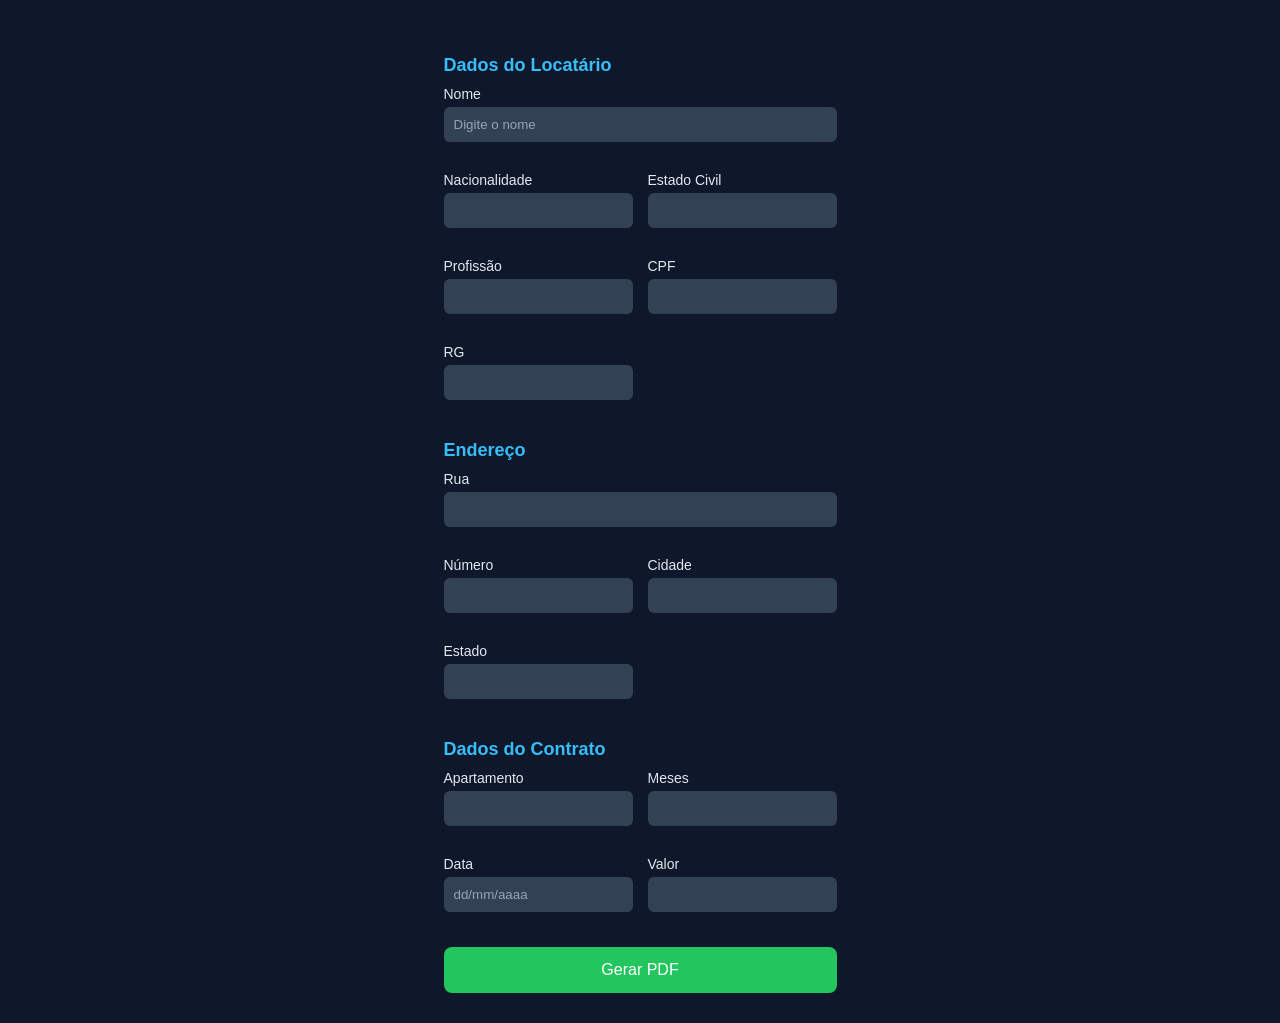
<file: src/main/resources/static/Front-contratoPDF/index.html>
<!DOCTYPE html>
<html lang="en">

<head>
    <meta charset="UTF-8">
    <meta name="viewport" content="width=device-width, initial-scale=1.0">
    <title>Document</title>
    <link rel="stylesheet" href="css.css">
</head>

<body>
    <form id="formContrato">
        <h2>Dados do Locatário</h2>
        <div class="grid">
            <div class="form-group full"> <label for="nome">Nome</label> <input type="text" id="nome"
                    placeholder="Digite o nome"> </div>
            <div class="form-group"> <label for="nacionalidade">Nacionalidade</label> <input type="text"
                    id="nacionalidade"> </div>
            <div class="form-group"> <label for="estadoCivil">Estado Civil</label> <input type="text" id="estadoCivil">
            </div>
            <div class="form-group"> <label for="profissao">Profissão</label> <input type="text" id="profissao"> </div>
            <div class="form-group"> <label for="cpf">CPF</label> <input type="text" id="cpf"> </div>
            <div class="form-group"> <label for="identidade">RG</label> <input type="text" id="identidade"> </div>
        </div>
        <h2>Endereço</h2>
        <div class="grid">
            <div class="form-group full"> <label for="rua">Rua</label> <input type="text" id="rua"> </div>
            <div class="form-group"> <label for="numero">Número</label> <input type="text" id="numero"> </div>
            <div class="form-group"> <label for="cidade">Cidade</label> <input type="text" id="cidade"> </div>
            <div class="form-group"> <label for="estado">Estado</label> <input type="text" id="estado"> </div>
        </div>
        <h2>Dados do Contrato</h2>
        <div class="grid">
            <div class="form-group"> <label for="apartamento">Apartamento</label> <input type="text" id="apartamento">
            </div>
            <div class="form-group"> <label for="meses">Meses</label> <input type="number" id="meses"> </div>
            <div class="form-group"> <label for="data">Data</label> <input type="text" id="data"
                    placeholder="dd/mm/aaaa"> </div>
            <div class="form-group"> <label for="valor">Valor</label> <input type="text" id="valor"> </div>
        </div> <button type="submit">Gerar PDF</button>
    </form>

    <script src="js.js"></script>
</body>

</html>
</file>
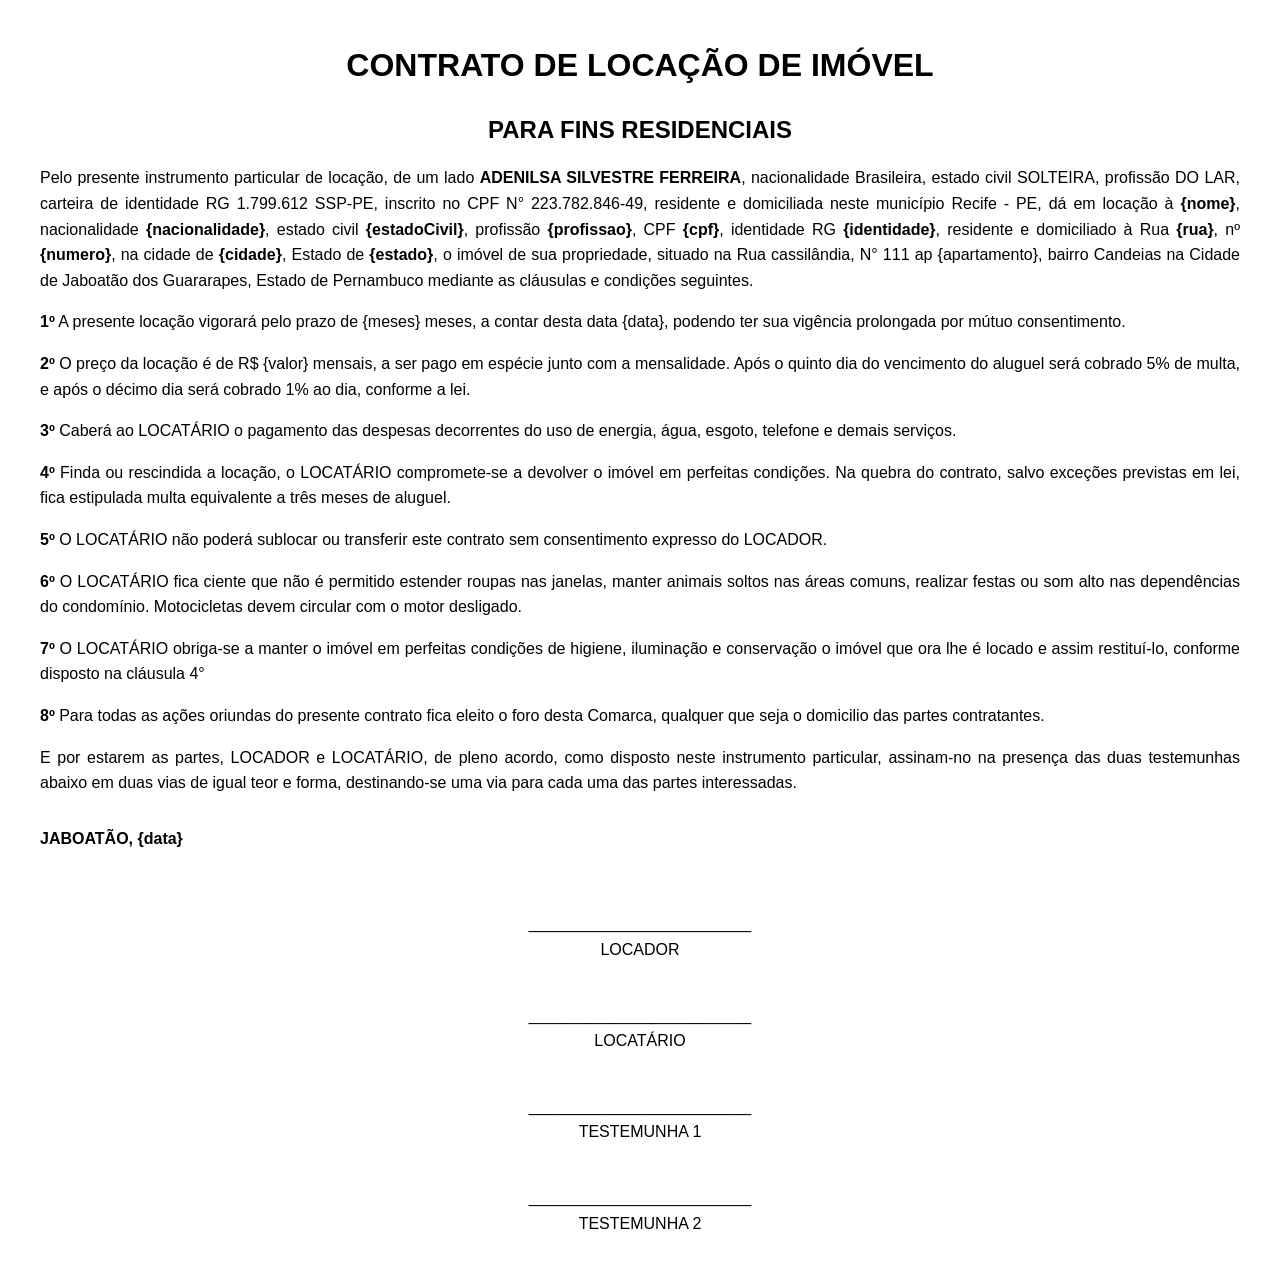
<file: src/main/resources/contrato.html>
<!DOCTYPE html>
<html lang="pt-BR">

<head>
    <meta charset="UTF-8">
    <style>
        body {
            font-family: Arial, sans-serif;
            margin: 40px;
            line-height: 1.6;
            font-size: 16px;
        }

        h1,
        h2 {
            text-align: center;
            margin-bottom: 5px;
        }

        p {
            text-align: justify;
            margin-bottom: 12px;
        }

        /* 🔥 Cada cláusula não quebra no meio */
        .clausula {
            page-break-inside: avoid;
        }

        /* 🔥 Bloco final protegido */
        .assinatura {
            margin-top: 60px;
            text-align: center;
            page-break-inside: avoid;
        }

        .linha {
            margin-top: 40px;
        }

        .local-data {
            margin-top: 30px;
        }
    </style>
</head>

<body>

<h1>CONTRATO DE LOCAÇÃO DE IMÓVEL</h1>
<h2>PARA FINS RESIDENCIAIS</h2>

<p>
    Pelo presente instrumento particular de locação, de um lado <b>ADENILSA SILVESTRE FERREIRA</b>,
    nacionalidade Brasileira, estado civil SOLTEIRA, profissão DO LAR, carteira de identidade RG 1.799.612 SSP-PE,
    inscrito no CPF N° 223.782.846-49, residente e domiciliada neste município Recife - PE, dá em locação à
    <b>{nome}</b>, nacionalidade <b>{nacionalidade}</b>,
    estado civil <b>{estadoCivil}</b>, profissão <b>{profissao}</b>, CPF <b>{cpf}</b>,
    identidade RG <b>{identidade}</b>, residente e domiciliado à Rua <b>{rua}</b>, nº <b>{numero}</b>,
    na cidade de <b>{cidade}</b>, Estado de <b>{estado}</b>, o imóvel de sua propriedade, situado na Rua
    cassilândia, N° 111 ap {apartamento}, bairro Candeias na Cidade de Jaboatão dos Guararapes, Estado de Pernambuco
    mediante as cláusulas e condições seguintes.
</p>

<p class="clausula"><b>1º</b> A presente locação vigorará pelo prazo de {meses} meses, a contar desta data {data},
    podendo ter sua vigência prolongada por mútuo consentimento.</p>

<p class="clausula"><b>2º</b> O preço da locação é de R$ {valor} mensais, a ser pago em espécie junto com a mensalidade. Após o
    quinto dia do vencimento do aluguel será cobrado 5% de multa, e após o décimo dia será cobrado 1% ao dia,
    conforme a lei.</p>

<p class="clausula"><b>3º</b> Caberá ao LOCATÁRIO o pagamento das despesas decorrentes do uso de energia,
    água, esgoto, telefone e demais serviços.</p>

<p class="clausula"><b>4º</b> Finda ou rescindida a locação, o LOCATÁRIO compromete-se a devolver o imóvel
    em perfeitas condições. Na quebra do contrato, salvo exceções previstas em lei,
    fica estipulada multa equivalente a três meses de aluguel.</p>

<p class="clausula"><b>5º</b> O LOCATÁRIO não poderá sublocar ou transferir este contrato sem consentimento
    expresso do LOCADOR.</p>

<p class="clausula"><b>6º</b> O LOCATÁRIO fica ciente que não é permitido estender roupas nas janelas,
    manter animais soltos nas áreas comuns, realizar festas ou som alto nas dependências
    do condomínio. Motocicletas devem circular com o motor desligado.</p>

<p class="clausula"><b>7º</b> O LOCATÁRIO obriga-se a manter o imóvel em perfeitas condições de higiene,
    iluminação e conservação o imóvel que ora lhe é locado e assim restituí-lo, conforme disposto na cláusula 4°</p>

<p class="clausula"><b>8º</b> Para todas as ações oriundas do presente contrato fica eleito o foro
    desta Comarca, qualquer que seja o domicilio das partes contratantes.</p>

<p>
    E por estarem as partes, LOCADOR e LOCATÁRIO, de pleno acordo, como disposto neste instrumento particular,
    assinam-no na presença das duas testemunhas abaixo em duas vias de igual teor e forma, destinando-se uma via
    para cada uma das partes interessadas.
</p>

<p class="local-data"><b>JABOATÃO, {data}</b></p>

<div class="assinatura">
    <div class="linha">_________________________<br>LOCADOR</div>
    <div class="linha">_________________________<br>LOCATÁRIO</div>
    <div class="linha">_________________________<br>TESTEMUNHA 1</div>
    <div class="linha">_________________________<br>TESTEMUNHA 2</div>
</div>

</body>

</html>
</file>
<file: src/main/resources/static/Front-contratoPDF/css.css>
* {
  margin: 0;
  padding: 0;
  box-sizing: border-box;
  }

body {
font-family: Arial, sans-serif;
background: #0f172a;
color: #e2e8f0;
display: flex;
justify-content: center;
padding: 30px;
}

.container {
width: 100%;
max-width: 900px;
background: #1e293b;
padding: 30px;
border-radius: 12px;
box-shadow: 0 0 20px rgba(0,0,0,0.4);
}

h1 {
text-align: center;
margin-bottom: 25px;
}

h2 {
margin: 25px 0 10px;
font-size: 18px;
color: #38bdf8;
}

.form-group {
margin-bottom: 15px;
}

label {
display: block;
margin-bottom: 5px;
font-size: 14px;
}

input {
width: 100%;
padding: 10px;
border-radius: 6px;
border: none;
outline: none;
background: #334155;
color: #fff;
}

input::placeholder {
color: #94a3b8;
}

.grid {
display: grid;
grid-template-columns: 1fr 1fr;
gap: 15px;
}

.full {
grid-column: span 2;
}

button {
width: 100%;
padding: 14px;
margin-top: 20px;
border: none;
border-radius: 8px;
background: #22c55e;
color: white;
font-size: 16px;
cursor: pointer;
transition: 0.3s;
}

button:hover {
background: #16a34a;
}

@media (max-width: 600px) {
.grid {
grid-template-columns: 1fr;
}

.full {
    grid-column: span 1;
}

}
</file>
